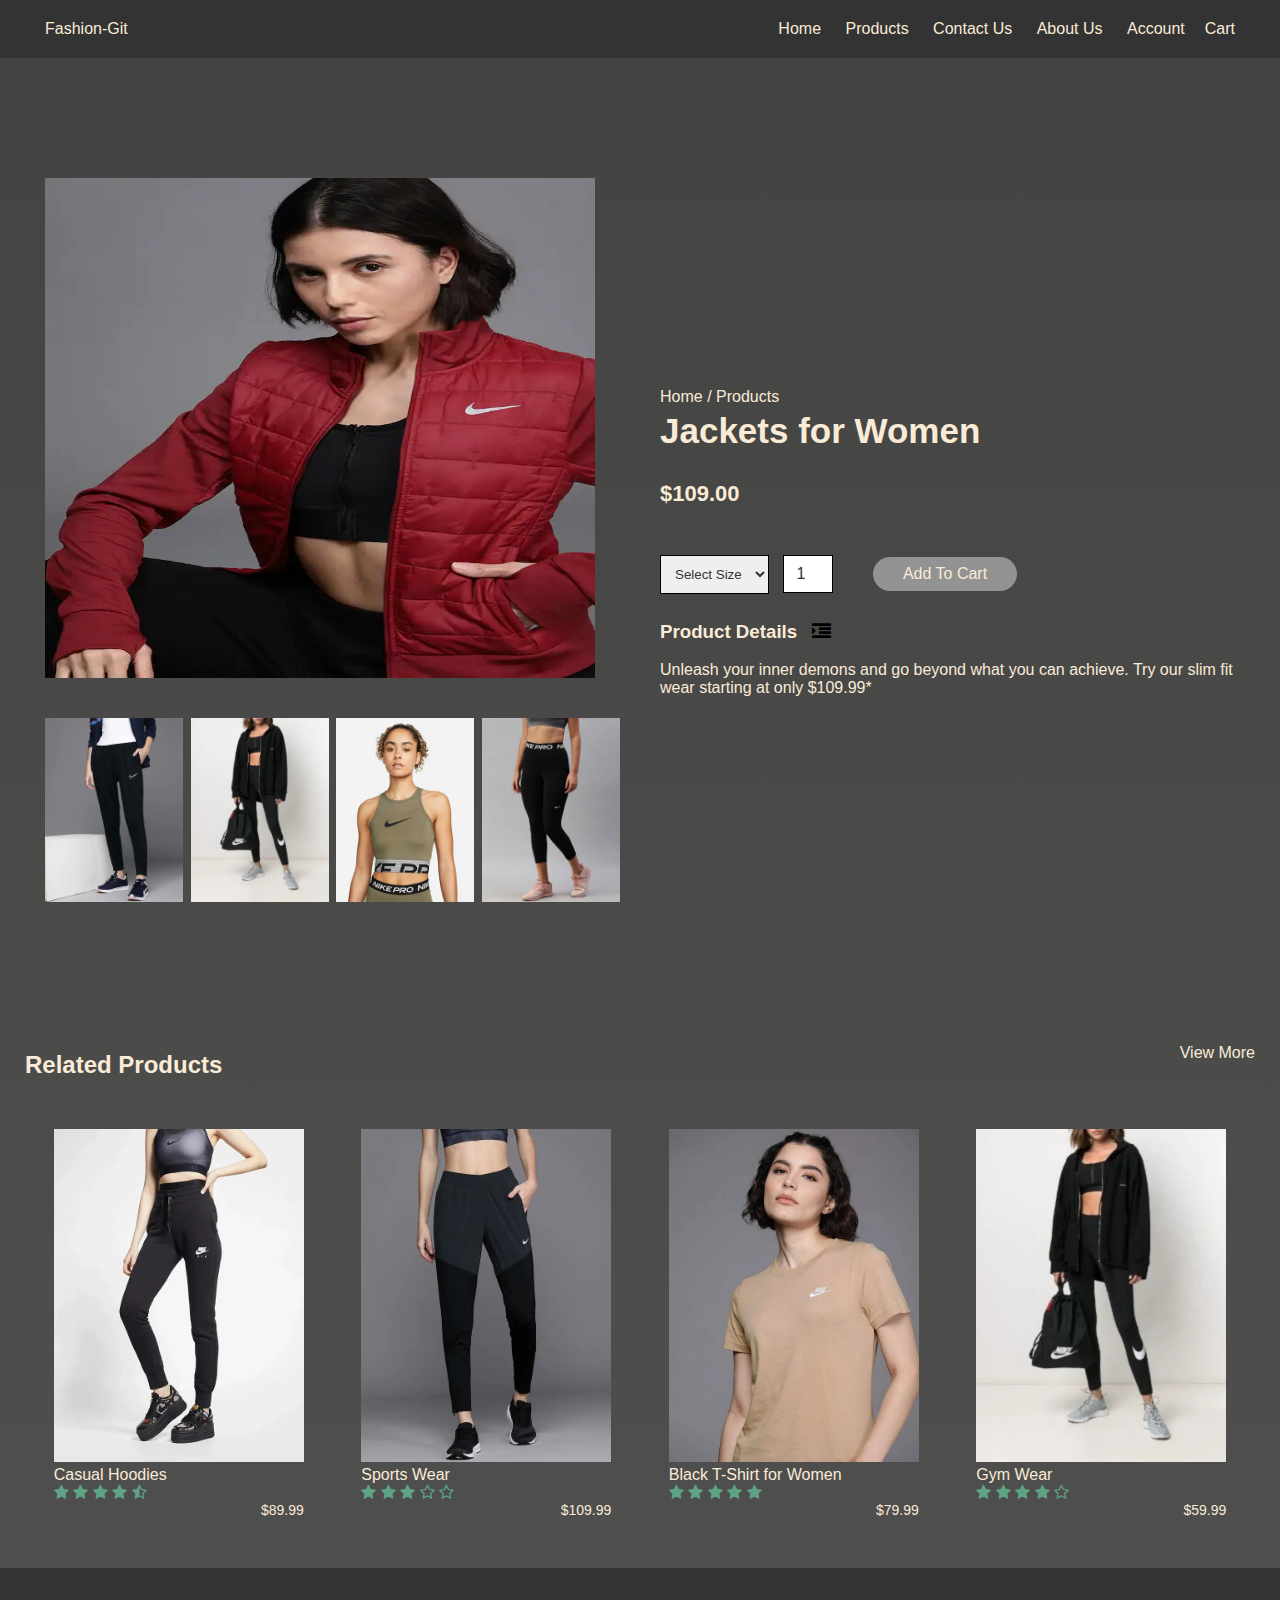
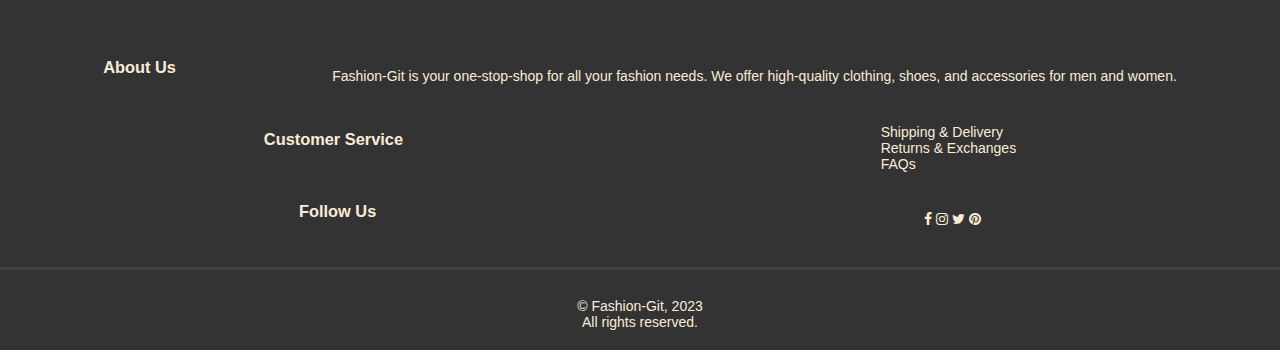
<file: product_details.html>
<!DOCTYPE html>
<html lang="en">
    <head>
        <meta charset="UTF-8">
        <meta name="viewport" content="width=device-width, initial-scale=1.0">
        <title>Product-109B | Hannes & Co.</title>
        <link rel="stylesheet" href="style.css">
        <link rel="stylesheet" href="https://stackpath.bootstrapcdn.com/font-awesome/4.7.0/css/font-awesome.min.css">
        <link rel="icon" type="image/svg+xml" href="./images/header/favicon.svg">
    </head>
    <body class="ohhh">
        <div class="header">
            <div class="container">
                <div class="navbar">
                    <div class="logo">
                        <a href="./index.html">Fashion-Git</a>
                    </div>
                    <nav>
                        <ul class="nav-menu">
                            <li class="nav-item"><a href="index.html">Home</a></li>
                            <li class="nav-item"><a href="product.html">Products</a></li>
                            <li class="nav-item"><a href="contactUs.html">Contact Us</a></li>
                            <li class="nav-item"><a href="Aboutus.html">About Us</a></li>
                            <li class="nav-item"><a href="account.html">Account</a></li>
                        </ul>
                    </nav>
                    <a href="cart.html">Cart</a>
                    <div class="toggle"><i class="fa fa-bars"></i></div>
                </div>
            </div>
        </div>  
        <div class="small-container single-product">
            <div class="child">
                <div class="halfchild">
                    <img src="product-5.jpg" width="550px" height="500px" id="prodImg"><br><br><br>
                    <div class="small-img-child">
                        <div class="small-img-col">
                            <img src="product-13.jpg" width="100%" class="small-img">
                        </div>
                        <div class="small-img-col">
                            <img src="product-12.jpg" width="100%" class="small-img">
                        </div>
                        <div class="small-img-col">
                            <img src="product-6.jpg" width="100%" class="small-img">
                        </div>
                        <div class="small-img-col">
                            <img src="product-15.jpg" width="100%" class="small-img">
                        </div>
                    </div>
                </div>
                <div class="halfchild">
                    <p>Home / Products</p>
                    <h1>Jackets for Women</h1>
                    <h4>$109.00</h4>
                    <select>
                        <option disabled selected>Select Size</option>
                        <option>XXL</option>
                        <option>XL</option>
                        <option>L</option>
                        <option>M</option>
                        <option>S</option>
                    </select>
                    <input type="number" value="1">
                    <a href="./cart.html" class="btn">Add To Cart</a>
                    <h3>Product Details <i class="fa fa-indent"></i></h3>
                    <br>
                    <p>
                        Unleash your inner demons and go beyond what you can achieve. Try our slim fit wear
                        starting at only $109.99*
                    </p>
                </div>
            </div>
        </div>
        <div class="small-container">
            <div class="child child-2">
                <h2>Related Products</h2>
                <p><a href="./product.html">View More</a></p>
            </div>
        </div>
        <div class="small-container">
            <div class="child">
                <div class="footerChild2">
                    <img src="product-3.jpg">
                    <h4>Casual Hoodies</h4>
                    <div class="rating">
                        <i class="fa fa-star"></i>
                        <i class="fa fa-star"></i>
                        <i class="fa fa-star"></i>
                        <i class="fa fa-star"></i>
                        <i class="fa fa-star-half-o"></i>
                    </div>
                    <p>$89.99</p>
                </div>
                <div class="footerChild2">
                    <img src="product-1.jpg">
                    <h4>Sports Wear</h4>
                    <div class="rating">
                        <i class="fa fa-star"></i>
                        <i class="fa fa-star"></i>
                        <i class="fa fa-star"></i>
                        <i class="fa fa-star-o"></i>
                        <i class="fa fa-star-o"></i>
                    </div>
                    <p>$109.99</p>
                </div>
                <div class="footerChild2">
                    <img src="product-11.jpg">
                    <h4>Black T-Shirt for Women</h4>
                    <div class="rating">
                        <i class="fa fa-star"></i>
                        <i class="fa fa-star"></i>
                        <i class="fa fa-star"></i>
                        <i class="fa fa-star"></i>
                        <i class="fa fa-star"></i>
                    </div>
                    <p>$79.99</p>
                </div>
                <div class="footerChild2">
                    <img src="product-12.jpg">
                    <h4>Gym Wear</h4>
                    <div class="rating">
                        <i class="fa fa-star"></i>
                        <i class="fa fa-star"></i>
                        <i class="fa fa-star"></i>
                        <i class="fa fa-star"></i>
                        <i class="fa fa-star-o"></i>
                    </div>
                    <p>$59.99</p>
                </div>
            </div>
        </div>
        <div class="footer" id="footer">
            <div class="container">
                <div class="child">
                    <h3>About Us</h3>
                    <p>Fashion-Git is your one-stop-shop for all your fashion needs. We offer high-quality clothing, shoes, and accessories for men and women.</p>
                </div>
                <div class="child">
                    <h3>Customer Service</h3>
                    <ul>
                        <li><a href="#">Shipping & Delivery</a></li>
                        <li><a href="#">Returns & Exchanges</a></li>
                        <li><a href="contactUs.html">FAQs</a></li>
                    </ul>
                </div>
                <div class="child">
                    <h3>Follow Us</h3>
                    <div class="footerSocial">
                        <a href="#" class="footerSocialLink"><i class="fa fa-facebook"></i></a>
                        <a href="#" class="footerSocialLink"><i class="fa fa-instagram"></i></a>
                        <a href="#" class="footerSocialLink"><i class="fa fa-twitter"></i></a>
                        <a href="#" class="footerSocialLink"><i class="fa fa-pinterest"></i></a>
                    </div>
                </div>
            </div>
            <div class="belowfooter">
                &copy; Fashion-Git, 2023 <br>
                All rights reserved.
            </div>
        </div>
        <script src="script.js"></script>
    </body>
</html>
</file>
<file: style.css>
* {
  margin: 0;
  padding: 0;
  box-sizing: border-box;
  list-style-type: none;
  color: antiquewhite;
}

body {
  font-family:'Lucida Sans', 'Lucida Sans Regular', sans-serif;
  background: black url("/ecommerce-store/images/header/headerprod.jpg") no-repeat center fixed;
}


a {
  text-decoration: none;
  color: inherit;
}

a:hover {
  text-decoration: none;

  color: gold;
}

h1 {
  font-size: 35px;
  line-height: 50px;
  margin-bottom: 25px;
}

h2 {
  text-align: center;
  margin-top: 25px;
}

h4 {
  font-weight: normal;
}

.navbar {
  display: flex;
  align-items: center;
  padding: 20px;
}

.headerimg {
  max-width: 1300px;
  padding: 250px 100px;
}

nav {
  flex: 1;
  text-align: right;
}

nav ul {
  display: inline-block;
}

nav ul li {
  display: inline-block;
  margin-right: 20px;
}

.toggle {
  display: none;
}

.toggle i {
  font-size: 32px;
}

.container {
  max-width: 1300px;
  margin: auto;
  padding-left: 25px;
  padding-right: 25px;
}

.child {
  margin: 30px auto;
  display: flex;
  align-items: center;
  flex-wrap: wrap;
  justify-content: space-around;
}

.halfchild {
  flex-basis: 50%;
  min-width: 300px;
  margin-top: 20px;
}

.halfchild img {
  max-width: 100%;
  padding: 50px 0;
}

.btn {
  display: inline-block;
  background: #949393;
  padding: 8px 30px;
  margin: 30px 0;
  border-radius: 30px;
  transition: background 0.5s;
}

.btn:hover {
  background: #563434;
  text-decoration: none;
}

.header {
  background-color: #333;
}

.line1 {
  margin: 15px auto;
  border-radius: 10px;
  width: 90px;
  height: 5px;
  background-color: antiquewhite;
}

.small-container {
  max-width: 1380px;
  margin: auto;
  padding-left: 25px;
  padding-right: 25px;
}

.childprods {
  flex-basis: 25%;
  padding: 10px;
  min-width: 200px;
  margin-bottom: 50px;
  transition: transform 0.5s;
}

.childprods img {
  width: 100%;
}

.childprods p {
  font-size: 15px;
  text-align: right;
}

.rating .fa {
  color: #5fa387;
}

.childprods:hover {
  cursor: pointer;
  transform: translateY(-5px);
}

.ohhh {
  background: linear-gradient(rgb(67, 68, 66),rgb(82, 81, 81));
}

.more {
  background-color: rgb(53, 53, 53);
  margin: 0 auto;
  display: flex;
  border-radius: 20px;
  justify-content: center;
  align-items: center;
  border: 1px solid black;
  margin-bottom: 40px;
  width: 9em;
  height: 2em;
}

.offer {
  background-color: #555;
  border-radius: 200px;
}

.halfchild .offer-img {
  padding: 50px;
}

.halfchild select, .halfchild option, .halfchild input {
  color: #333;
}

.testimonial {
  margin-top: 100px;
}

.testimonial .testchild {
  text-align: center;
  padding: 40px 20px;
  box-shadow: 0 0 20px 0px rgba(0, 0, 0, 0.3);
  cursor: pointer;
  transition: transform 0.5s;
}

.testchild {
  flex-basis: 30%;
  min-width: 250px;
  margin-bottom: 30px;
}

.testimonial .testchild img {
  width: 50px;
  margin-top: 20px;
  border-radius: 50%;
}

.testimonial .testchild:hover {
  transform: translateY(-10px);
}

.fa.fa-quote-left {
  font-size: 40px;    
}

.testchild p {
  font-size: 14px;
  margin: 12px 0;
}

.testimonial .testchild h3 {
  font-weight: 600;
  font-size: 16px;
}

.brands {
  margin: 100px auto;
}

.logo {
  width: 160px;
}

.logo img {
  width: 100%;
}

.footer {
  background-color: #333;
  font-size: 14px;
  padding: 60px 0 20px;
}

.footer h3 {
  margin-bottom: 1em;
}

.belowfooter {
  text-align: center;
  border-top: 3px solid rgb(66, 66, 66);
  padding-top: 2em;
}

.footerChild1, .footerChild2 {
  min-width: 250px;
  margin-bottom: 20px;
}

.footerChild1 {
  flex: 1;
  text-align: center;
}

.footerChild1 img {
  width: 180px;
  margin-bottom: 20px;
}

.footerChild2 {
  flex-basis: 12%;
}

.footerChild2 img {
  width: 250px;
}

.footerChild2 p {
  text-align: right;
  font-size: 14px;
}

.child-2 {
  justify-content: space-between;
  margin: 100px auto 50px;
}

select, select option  {
  border: 1px solid black;
  color: #333;
  padding: 5px;
}

.page-btn {
  margin-bottom: 35px;
  text-align: center;
}

.page-btn span {
  display: inline-block;
  background-color: black;
  margin-left: 10px;
  width: 40px;
  height: 40px;
  text-align: center;
  line-height: 40px;
  cursor: pointer;
}

.page-btn span:hover {
  background-color: #333;
  border: 1px solid grey;
}

.single-product {
  margin-top: 80px;
}

.single-product .halfchild img {
  padding: 0;
}

.single-product .halfchild {
  padding: 20px;
}

.single-product h4 {
  margin: 20px 0;
  font-size: 22px;
  font-weight: bold;
}

.single-product select {
  display: inline-block;
  padding: 10px;
  margin-top: 20px;
}

.single-product input {
  width: 50px;
  height: 38px;
  margin: 10px 35px 10px 10px;
  text-align: center;
  font-size: 16px;
  border: 1px solid black;
}

select, input {
  outline: none;
}

.single-product .fa {
  color: black;
  margin-left: 10px;
}

.small-img-child {
  display: flex;
  justify-content: space-between;
}

.small-img-col {
  flex-basis: 24%;
  cursor: pointer;
}

.formPage {
  display: flex;
  flex-direction: column;
  align-items: center;
  justify-content: center;
  min-height: calc(100vh - 120px);
}

.formPage .btn{
  display: block;
  margin: 20px 0;
  text-align: center;
  width: 250px;
  height: 35px;
  cursor: pointer;
}

.showForm {
  display: none;
  flex-direction: column;
  justify-content: space-evenly;
  align-items: center;
  width: 350px;
  height: 500px;
  background-color: #333;
  border-radius: 5px;
}

.showForm input {
  color: #333;
  border-radius: 15px;
  text-align: center;
  height: 35px;
  width: 280px;
}

@media only screen and (max-width: 768px) {
  .toggle {
      display: block;
      cursor: pointer;
  }    
  .active {
      background-color:grey;
  }
  .active .nav-item {
      display: block;
  }
  .active .nav-item:hover {
      background-color: #0d0e0d;
  }
  .active .nav-item a:hover {
      color: #7a7a7a;
      text-decoration: none;
  }
  .navbar .cart {
      position: relative;
      right: 50px;
  }
  .nav-menu {
      position: absolute;
      left: 0;
      top: 70px;
      right: 0;
  }
  nav ul li {
      margin: 0 auto;
  }
  .nav-item {
      text-align: center;
      display: none;
  }
  .nav-item a {
      display: block;
      padding: 15px;
      font-weight: 700;
      color: #1D263B;
  }
  .headerimg h1 {
      font-size: 32px;
  }
  .child .logo img {
      margin: 20px 20px;
  }
}

@media only screen and (max-width: 670px) {
  .child {
      text-align: center;
  }
  .halfchild, .testchild, .childprods {
      flex-basis: 100%;
  }
  .single-product .child {
      text-align: left;
  }
}
</file>
